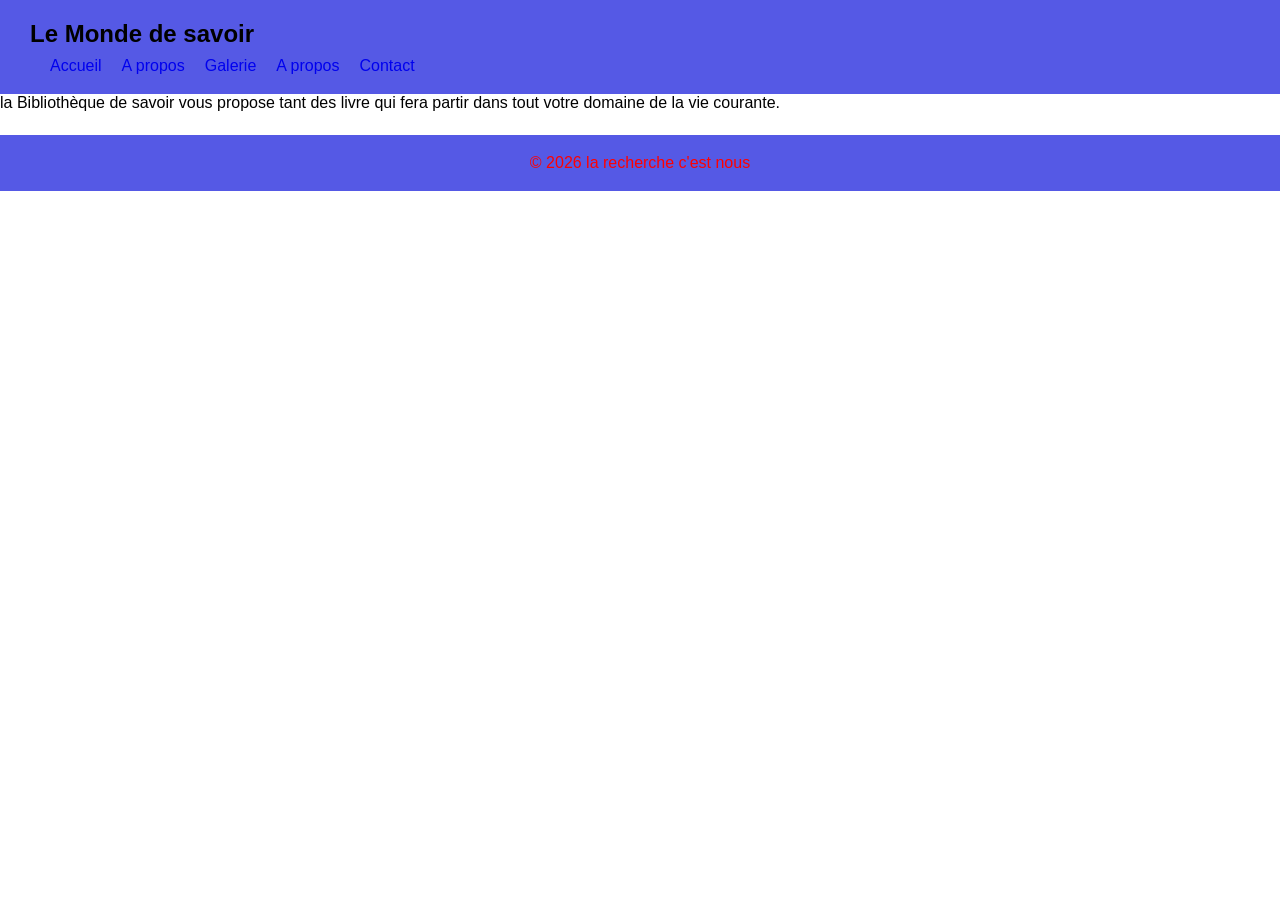
<file: index.html>
<!DOCTYPE html>
<html>
<head>
	<meta charset="utf-8">
	<meta name="viewport" content="width=device-width, initial-scale=1">
	<title>Bibliothèque de savoir</title>
	<link rel="stylesheet" href="styles/style.css">
</head>
<body>
	<header>
		<nav>
			<div class="logo">Le Monde de savoir</div>
			<ul>
				<li><a href="Index.html">Accueil</a></li>
				<li><a href="A propos.html">A propos</a></li>
				<li><a href="Galerie.html">Galerie</a></li>
				<li><a href="Version.html">A propos</a></li>
				<li><a href="Contact.html">Contact</a></li>

			</ul>
	</header>
	<section>
	<h1>Bienvenue dans le monde de savoir</h1>
	<p>La bibliothèque de savoir, c'etait monde reserver pour les chercheurs qui veut ameliorer leur connaissance ou competence dans le monde Scientifique, en fin d'atteindre leurs objectifs scientifiques.</p>
	<p>la Bibliothèque de savoir vous propose tant des livre qui fera partir dans tout votre domaine de la vie courante.</p>
	</section>
	<footer>
		<p>&copy; 2026 la recherche c'est nous</p>
	</footer>

</body>
 <script src="java/script.js"></script>

</html>
</file>
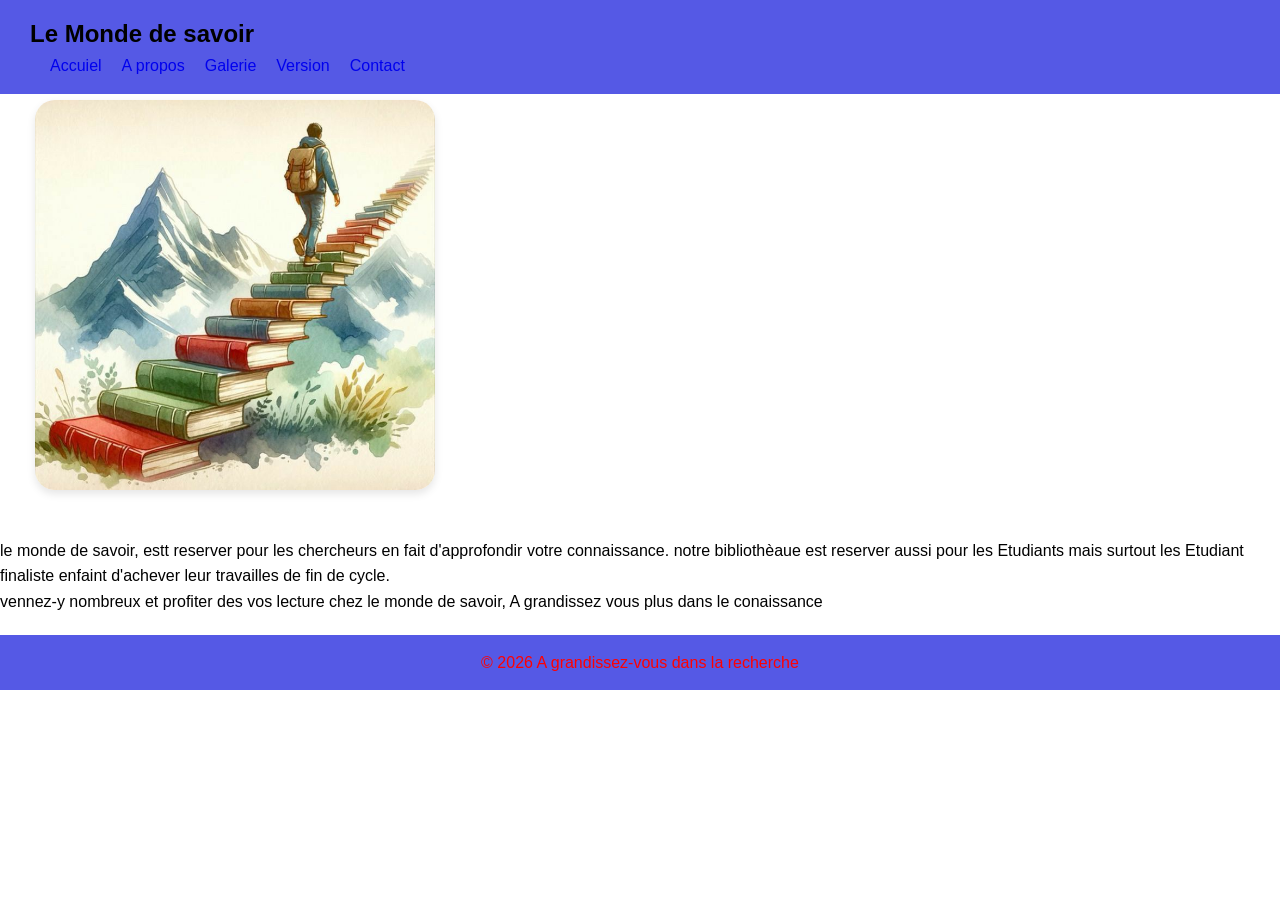
<file: A propos.html>
<!DOCTYPE html>
<html>
<head>
	<meta charset="utf-8">
	<meta name="viewport" content="width=device-width, initial-scale=1">
	<title>Bibliothèque de savoir</title>
	<link rel="stylesheet" href="styles/style.css">
</head>
<body>
	<header>
		<nav>
			<div class="logo">Le Monde de savoir</div>
			<ul>
				<li><a href="Index.html">Accuiel</a></li>
				<li><a href="A propos.html" class="A propos">A propos</a></li>
				<li><a href="Galerie.html">Galerie</a></li>
				<li><a href="Version.html">Version</a></li>
				<li><a href="Contact.html">Contact</a></li>
			</ul>
	</header>
	<main class="main-content">
		<img src="images/mon logo.jpg" alt="notre logo" class="about-img">
		<div class="about-text">
		</main>
	    <P>le monde de savoir, estt reserver pour les chercheurs en fait d'approfondir votre connaissance. notre bibliothèaue est reserver aussi pour les Etudiants mais surtout les Etudiant finaliste enfaint d'achever leur travailles de fin de cycle.</P>
	    <p>vennez-y nombreux et profiter des vos lecture chez le monde de savoir, A grandissez vous plus dans le conaissance</p>
	</div>
</main>
</nav>
</header>
<footer>
     <p>&copy; 2026 A grandissez-vous dans la recherche</p>
</footer> 

</body>
 <script src="java/script.js"></script>

</html>
</file>
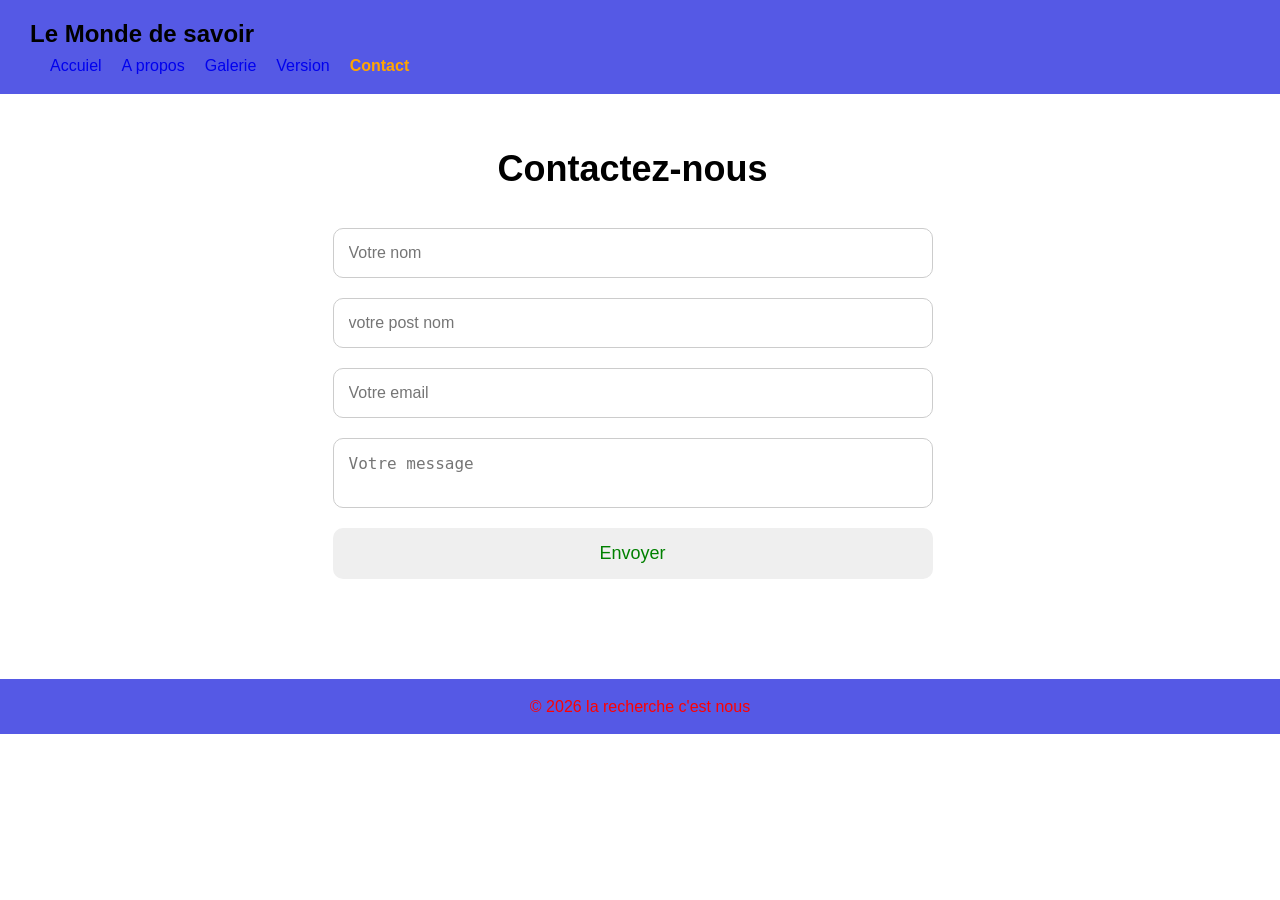
<file: Contact.html>
<!DOCTYPE html>
<html>
<head>
	<meta charset="utf-8">
	<meta name="viewport" content="width=device-width, initial-scale=1">
	<title>Bibliothèque de savoir</title>
	<link rel="stylesheet" href="styles/style.css">
</head>
<body>
	<header>
		<nav>
			<div class="logo">Le Monde de savoir</div>
			<ul>
				<li><a href="Index.html">Accuiel</a></li>
				<li><a href="A propos.html">A propos</a></li>
				<li><a href="Galerie.html">Galerie</a></li>
				<li><a href="Version.html">Version</a></li>
				<li><a href="Contact.html" class="Contact">Contact</a></li>

			</ul>
	</header>
	</header>
	 <main class="main-content">
    <section class="contact">
      <h1>Contactez-nous</h1>
      <form class="contact-form">
        <input type="text" placeholder="Votre nom" required>
        <input type="text" placeholder="votre post nom"required>
        <input type="email" placeholder="Votre email" required>
        <textarea placeholder="Votre message" required></textarea>
        <button type="submit">Envoyer</button>
      </form>
    </section>
  </main>

  <footer>
<p>&copy; 2026 la recherche c'est nous</p>
  </footer>
</body>
 <script src="java/script.js"></script>

</html>
</file>
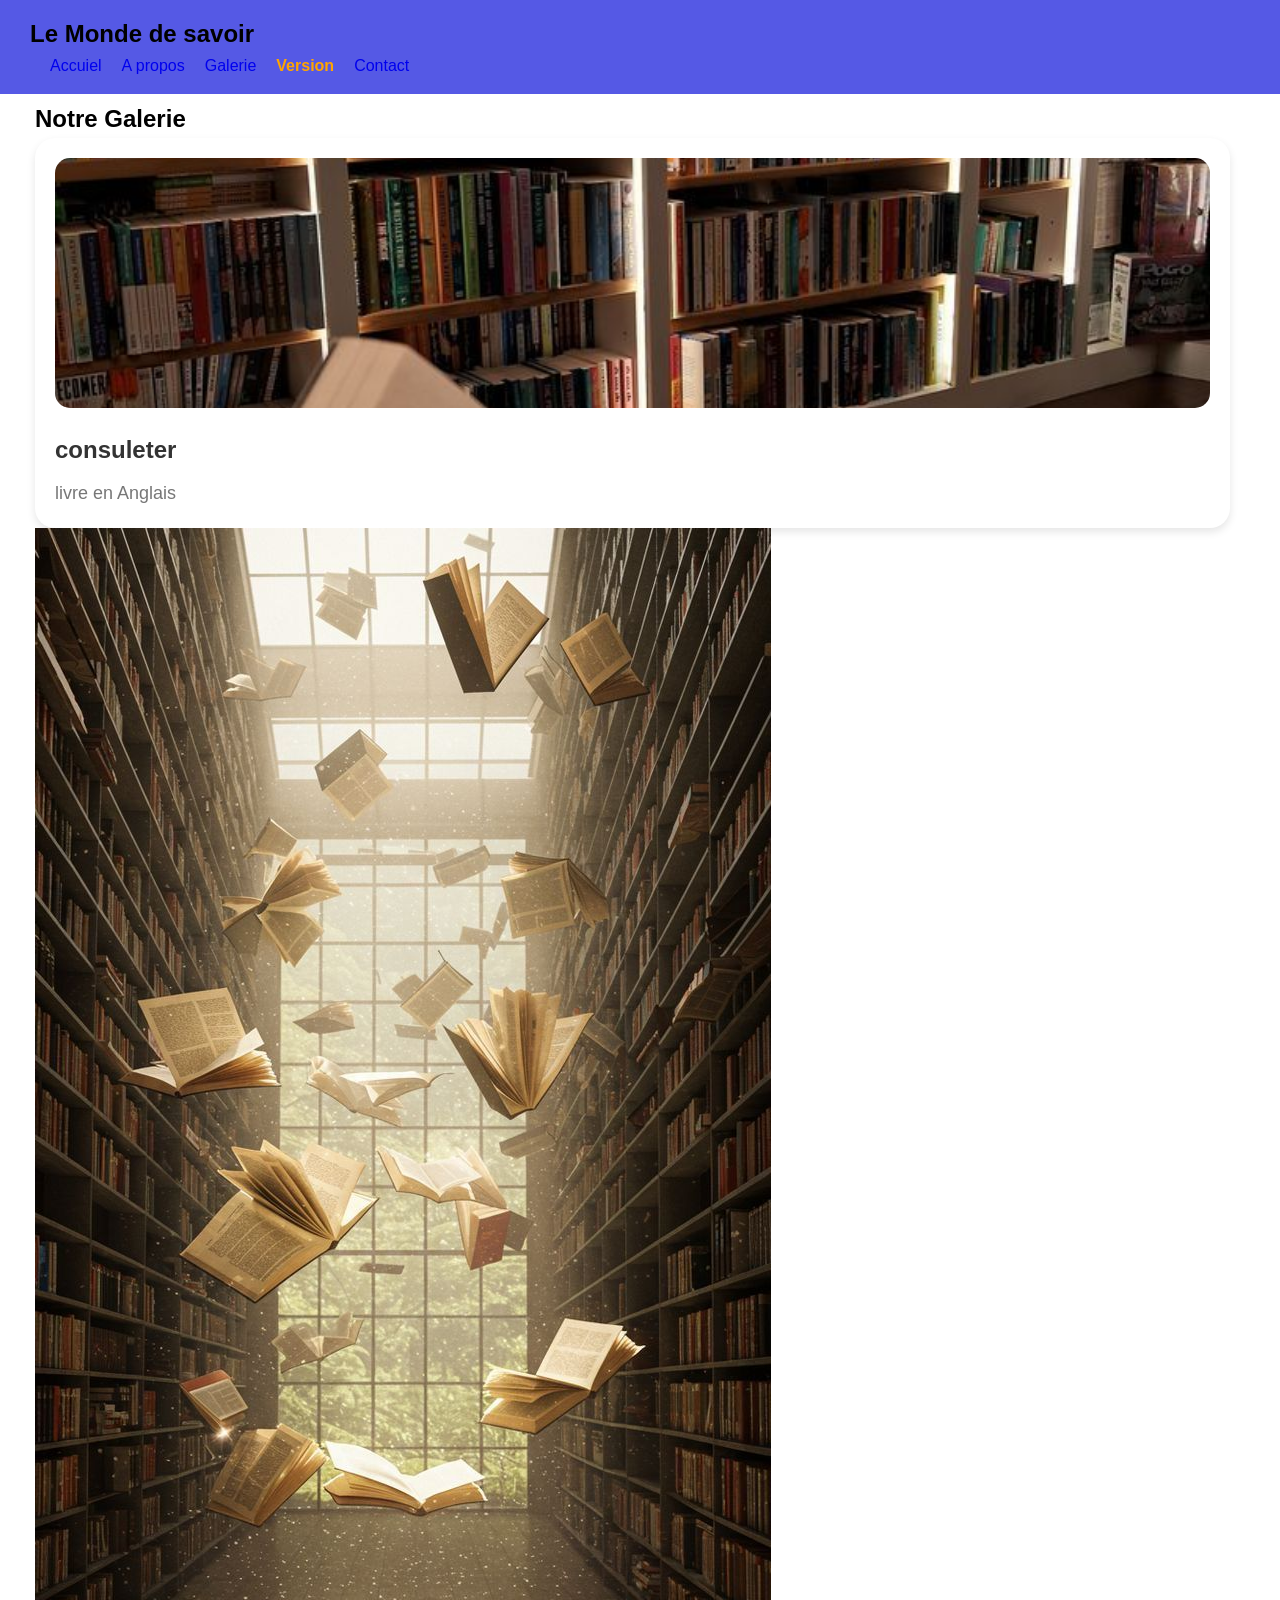
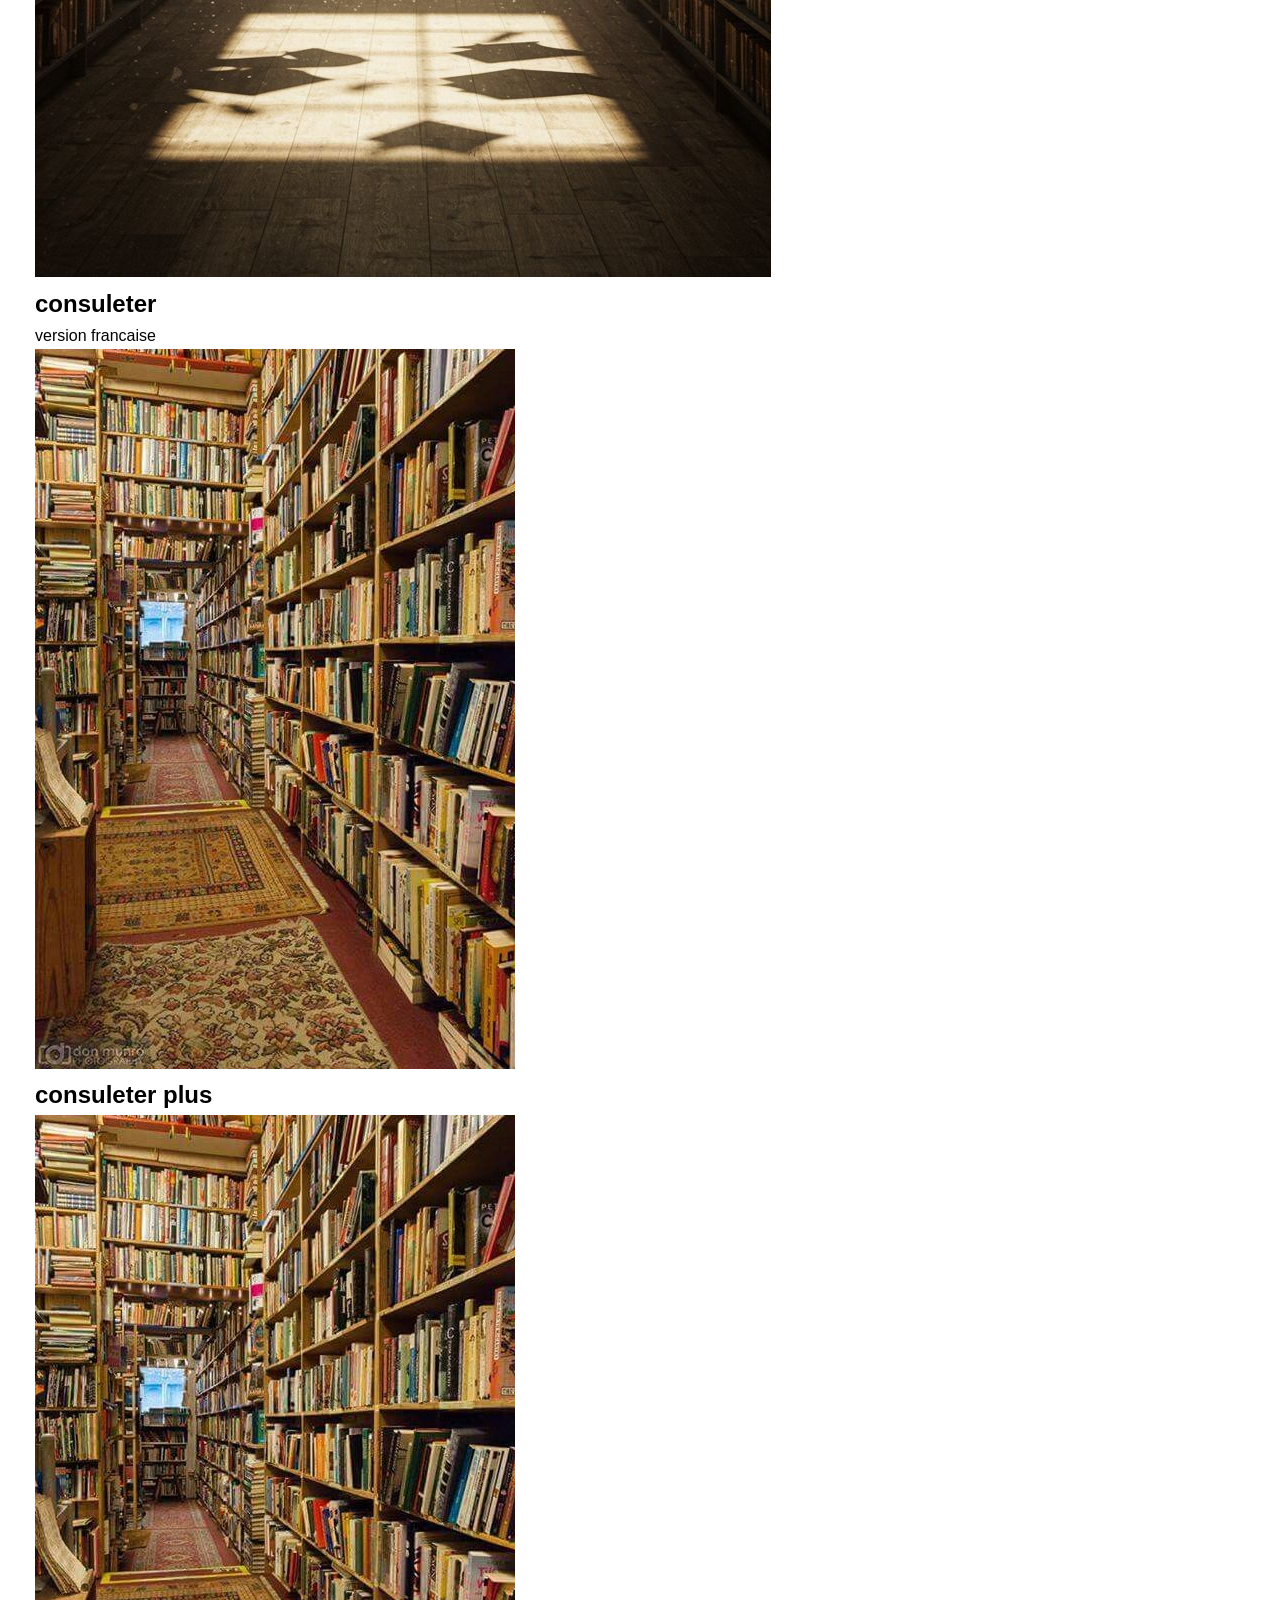
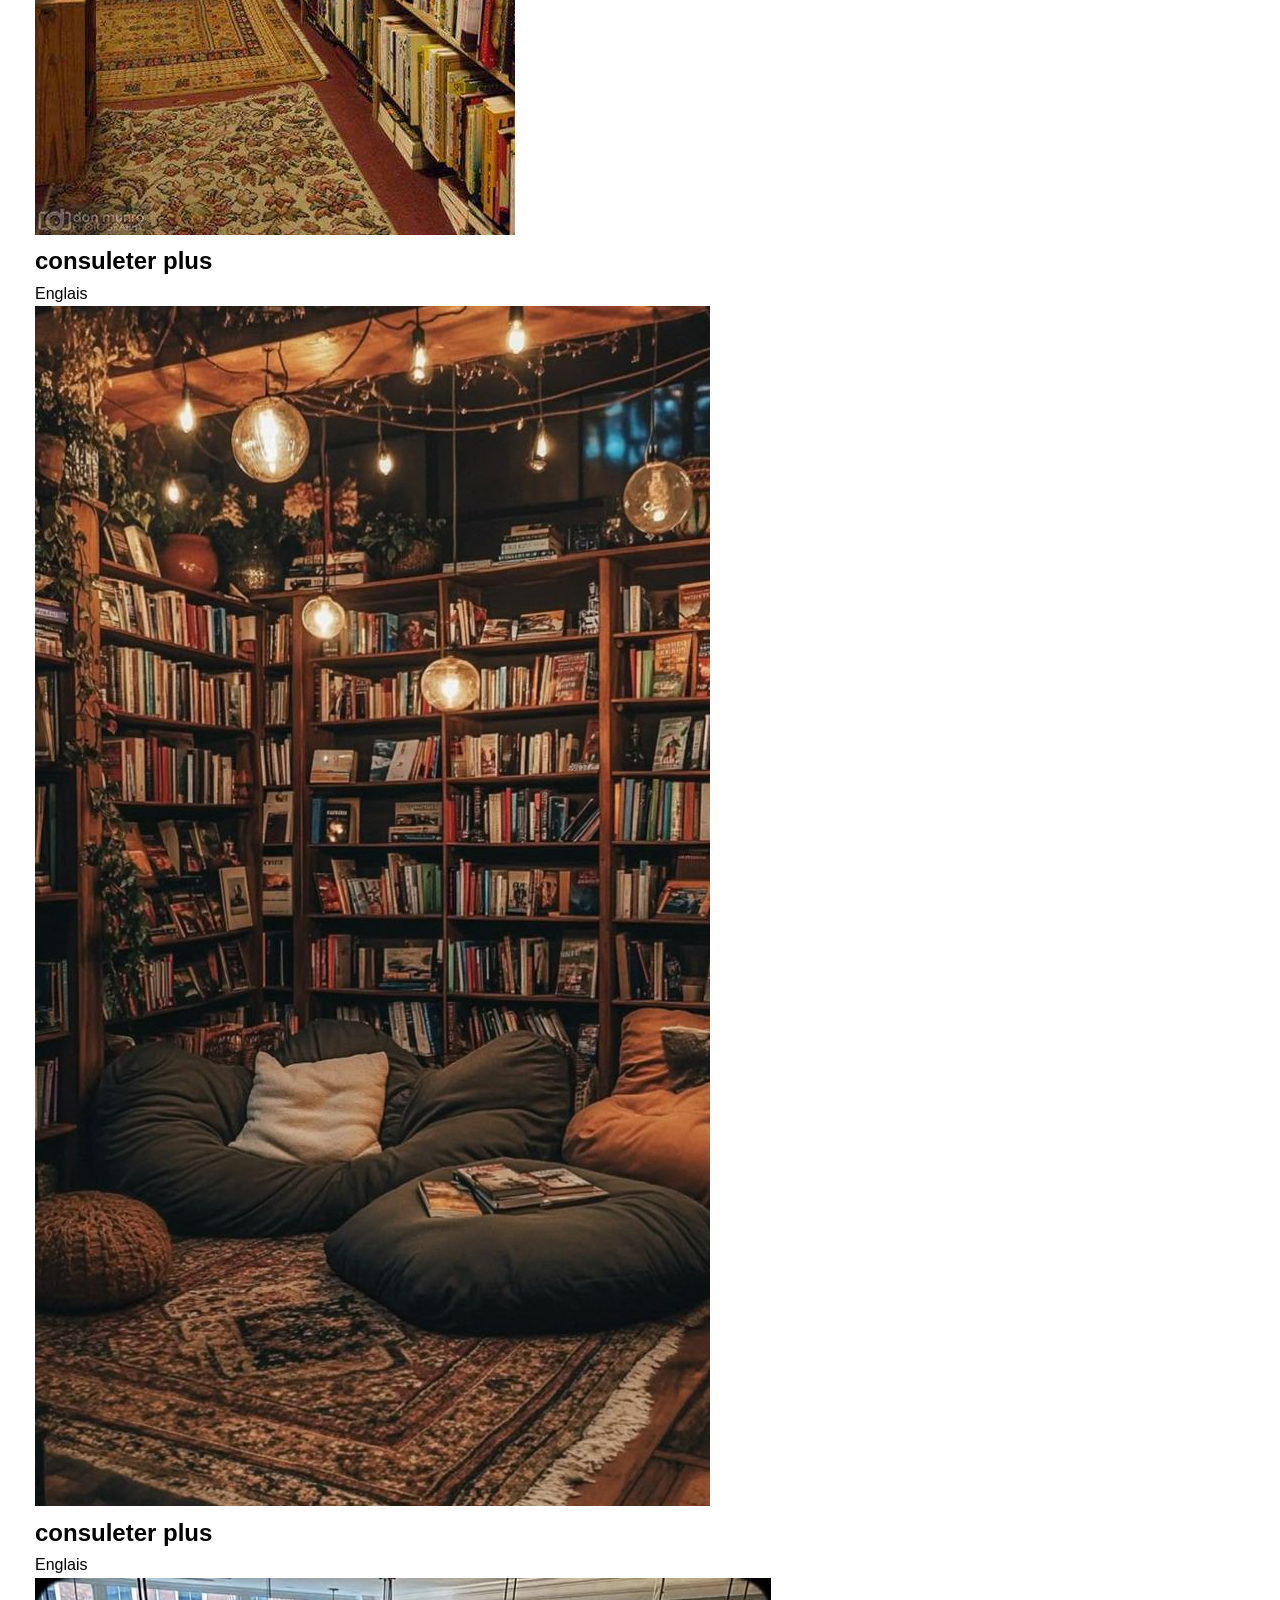
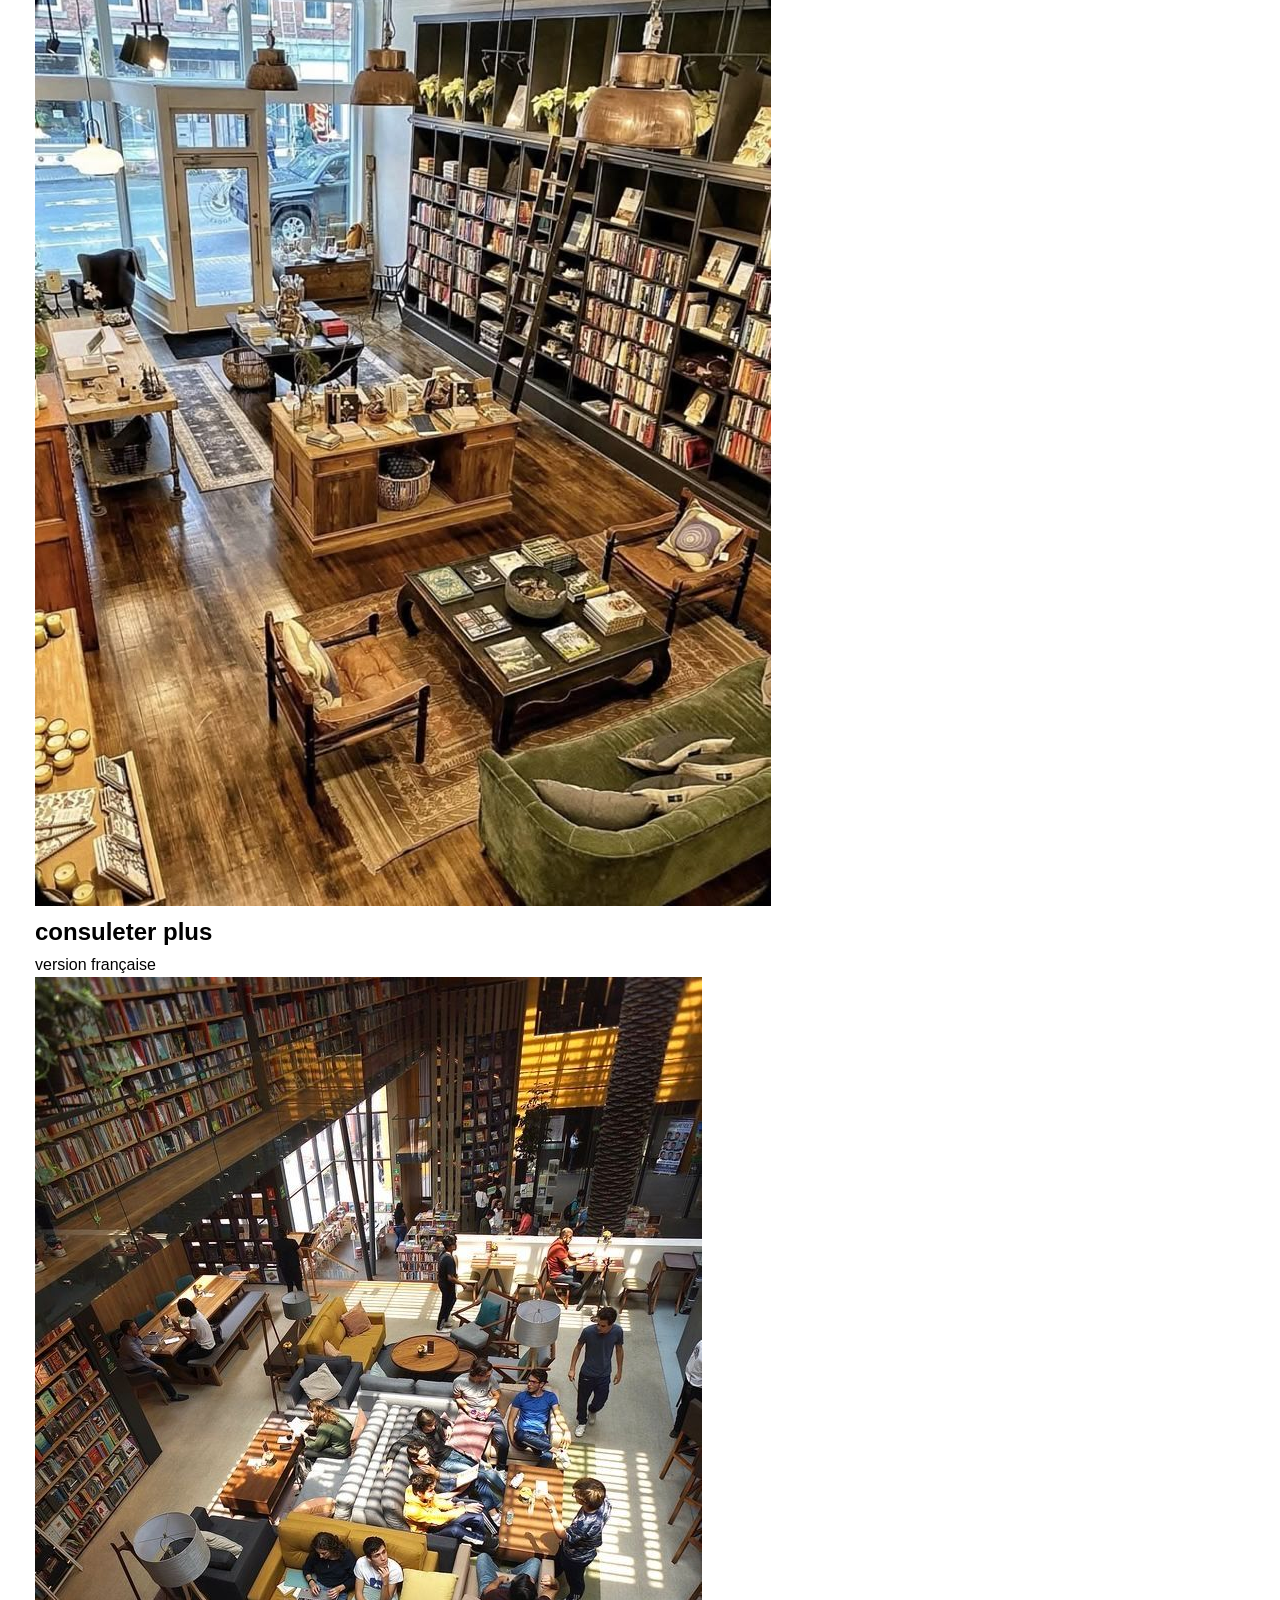
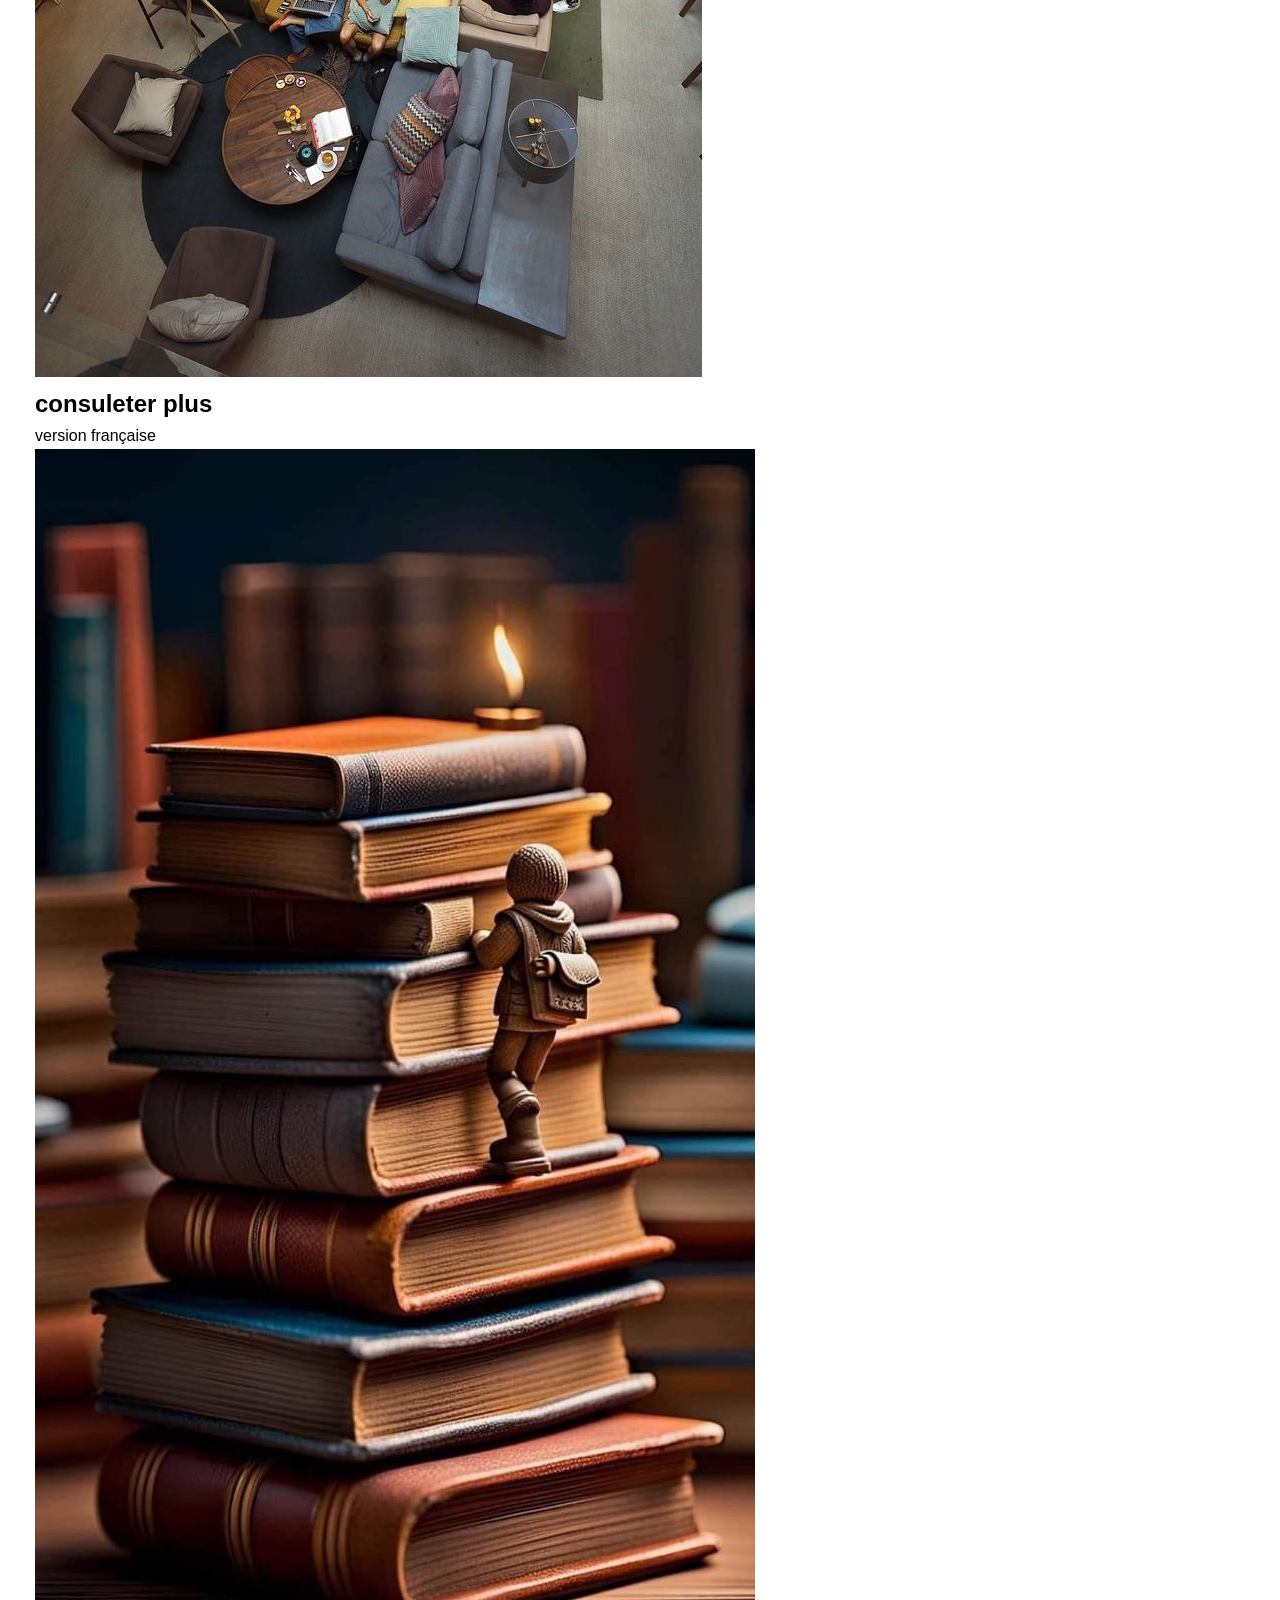
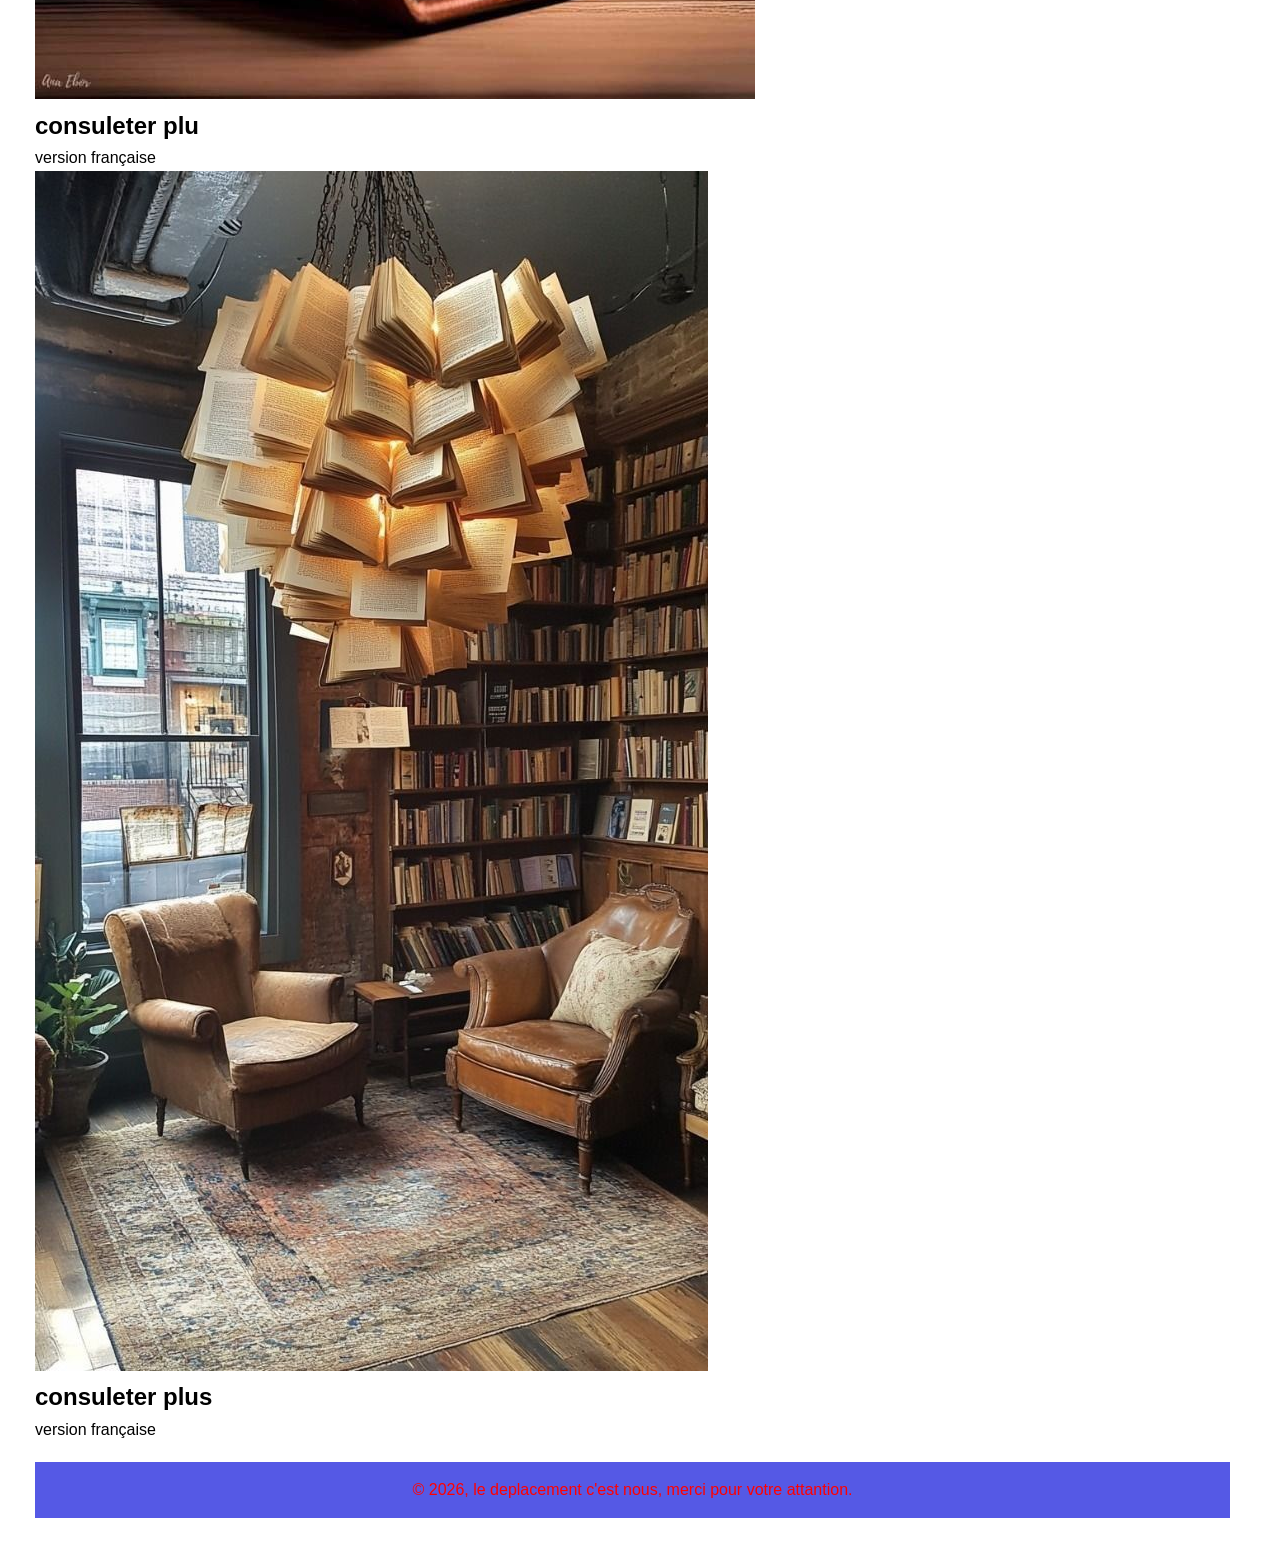
<file: Version.html>
<!DOCTYPE html>
<html>
<head>
	<meta charset="utf-8">
	<meta name="viewport" content="width=device-width, initial-scale=1">
	<title>Bibliothèque de savoir</title>
	<link rel="stylesheet" href="styles/style.css"> 	
</head>
<body>
	<header>
		<nav>
			<div class="logo">Le Monde de savoir</div>
			<ul>
				<li><a href="Index.html">Accuiel</a></li>
				<li><a href="A propos.html">A propos</a></li>
				<li><a href="Galerie.html">Galerie</a></li>
				<li><a href="Version.html" class="Version">Version</a></li>
				<li><a href="Contact.html">Contact</a></li>

			</ul>
	</header>
	<main class="main-content">
    <section class="Galerie">
      <h1>Notre Galerie</h1>
      <div class="Galerie-list">
      	<div class="product">
          <img src="images/decouvre plus.jpg">
          <h2>consuleter</h2>
          <p>livre en Anglais</p>
        </div>

        <div class="Galerie">
          <img src="images/grandir.jpg" >
          <h2>consuleter </h2>
          <p>version francaise</p>
        </div>

        <div class="Galerie">
          <img src="images/monde savoir.jpg" >
          <h2>consuleter plus</h2>
        </div>

        <div class="Galerie">
          <img src="images/monde savoir.jpg">
          <h2>consuleter plus</h2>
          <p>Englais</p>
        </div>
        <div class="Galerie">
          <img src="images/savoir plus.jpg">
          <h2>consuleter plus</h2>
          <p>Englais</p>
        </div>
        <div class="Galerie">
          <img src="images/v4.jpg ">
          <h2>consuleter plus</h2>
          <p>version française</p>
        </div>
        <div class="Galerie">
          <img src="images/v3.jpg" >
          <h2>consuleter plus</h2>
          <p>version française</p>
        </div>
        <div class="Galerie">
          <img src="images/monde.jpg" >
          <h2>consuleter plu</h2>
          <p>version française</p>
        </div>
        <div class="Galerie">
          <img src="images/version 1.jpg" >
          <h2>consuleter plus</h2>
          <p>version française</p>
        </div>
    </section>
     <footer>
    <p>&copy;  2026, le deplacement c'est nous, merci pour votre attantion.</p>
  </footer>
  <script src="java/script.js"></script>

  </main>
</body>

 <script src="java/script.js"></script>

</body>
</html>
</file>
<file: styles/style.css>
* {
    margin: 0;
    padding: 0;
    box-sizing: border-box;
  }
  
  body {
    font-family: 'Poppins', sans-serif;
    line-height: 1.6;
  }
    header {
    background: #5559e5;
    display: flex;
    justify-content: space-between;
    align-items: center;
    padding: 15px 30px;
    position: fixed;
    width: 100%;
    z-index: 1000;
  }
   .main-content img00 .jpg { 
    width: 80%;
    height: auto;
    border: 8px;
  }
  
  .logo {
    color: #orange; 
    font-size: 24px;
    font-weight: bold;
    text-decoration: none;
  }
  .logo spen {
    color: red; 
  
  }
  nav ul {
    list-style: none;
    display: flex;
  }
  
  nav ul li {
    margin-left: 20px;
  }
  
  nav ul li a {
    text-decoration: none;
    color: #orange;
    font-weight: 500;
  }
  
  .hero {
    height: 100vh;
    background: url('../images/super.jpg') no-repeat center center/cover;
    display: flex;
    flex-direction: column;
    justify-content: center;
    align-items: center;
    text-align: center;
    color: white;
    padding: 0 20px;
  }
  
  . p {
    font-weight: 300;
    color:#green;
  }
  
  .btn {
    background:palevioletred;
    color: orange;
    padding: 12px 25px;
    text-decoration: none;
    font-size: 18px;
    border-radius: 30px;
    transition: background 0.3s;
  }
  
  .btn:hover {
    background: #orange;
  }
  
  footer {
    background: #5559e5;
    color: red;
    text-align: center;
    padding: 15px 0;
    margin-top: 20px;
  }
  
  /* Responsive Design */
  @media (max-width: 768px) {
    nav ul {
      flex-direction: column;
      background: white;
      position: absolute;
      top: 60px;
      right: 30px;
      display: none;
      width: 200px;
      border: 1px solid #ddd;
    }
  
    nav ul.show {
      display: flex;
    }
  
    .menu-toggle {
      display: block;
      cursor: pointer;
    }
  }
  .main-content {
    padding: 100px 20px 40px;
    margin-right: 30px;
    margin-left: 15px;
  }
  /* A propos */
  .ul {
    align-items: center;
    justify-content: center;
    text-align: center;
  }
  .p {
    align-items: center;
    text-align: center;
  }
  .products {
    text-align: center;
  }
  
  .products h1 {
    font-size: 36px;
    margin-bottom: 30px;
  }
  
  .product-list {
    display: grid;
    grid-template-columns: repeat(auto-fit, minmax(250px, 1fr));
    gap: 30px;
    padding: 0 20px;
  }
  
  .product {
    background: #fff;
    padding: 20px;
    border-radius: 20px;
    box-shadow: 0 4px 8px rgba(0,0,0,0.1);
    transition: transform 0.3s;
  }
  
  .product:hover {
    transform: translateY(-5px);
  }
  
  .product img {
    width: 100%;
    height: 250px;
    object-fit: cover;
    border-radius: 15px;
    margin-bottom: 15px;
  }
  
  .product h2 {
    font-size: 24px;
    margin-bottom: 10px;
    color: #333;
  }
  
  .product p {
    font-size: 18px;
    color: #777;
  }
  .about {
    text-align: center;
    padding: 40px 20px;
  }
  
  .about h1 {
    font-size: 36px;
    margin-bottom: 30px;
  }
  
  .about-content {
    display: flex;
    flex-wrap: wrap;
    justify-content: center;
    align-items: center;
    gap: 40px;
  }
  
  .about-img {
    width: 400px;
    max-width: 90%;
    border-radius: 20px;
    box-shadow: 0 4px 8px rgba(0,0,0,0.1);
  }
  
  .about-text {
    max-width: 600px;
    text-align: left;
  }
  
  .about-text p {
    font-size: 18px;
    margin-bottom: 20px;
    color: #555;
  }
  
  /* Responsive pour mobiles */
  @media (max-width: 768px) {
    .about-content {
      flex-direction: column;
      text-align: center;
    }
    
    .about-text {
      text-align: center;
    }
  }
  .Images {
    text-align: center;
    padding: 40px 20px;
  }
  
  .Images h1 {
    font-size: 36px;
    margin-bottom: 30px;
  }
  
  .images-grid {
    display: grid;
    grid-template-columns: repeat(auto-fit, minmax(250px, 1fr));
    gap: 20px;
    padding: 0 20px;
  }
  
  . {
    overflow: hidden;
    border-radius: 20px;
    box-shadow: 0 4px 8px rgba(0,0,0,0.1);
  }
  
  .Images img {
    width: 100%;
    height: 250px;
    object-fit: cover;
    transition: transform 0.3s;
  }
  
  .Images img:hover {
    transform: scale(1.1);
  }
  .contact {
    text-align: center;
    padding: 40px 20px;
  }
  
  .contact h1 {
    font-size: 36px;
    margin-bottom: 30px;
  }
  
  .contact-form {
    max-width: 600px;
    margin: 0 auto;
    display: flex;
    flex-direction: column;
    gap: 20px;
  }
  
  .contact-form input,
  .contact-form textarea {
    width: 100%;
    padding: 15px;
    border: 1px solid #ccc;
    border-radius: 10px;
    font-size: 16px;
    resize: none;
  }
  
  .contact-form button {
    background-color: #green;
    color: green;
    padding: 15px;
    border: none;
    border-radius: 10px;
    font-size: 18px;
    cursor: pointer;
    transition: background-color 0.3s;
  }
  
  .contact-form button:hover {
    background-color:  #green;
  }

.menu-toggle {
  display: none;
  font-size: 28px;
  color: white;
  cursor: pointer;
}
@media (max-width: 768px) {
  .menu-toggle {
    display: block;
  }
}
/* Menu mobile */
.menu-toggle {
    display: none;
    font-size: 28px;
    cursor: pointer;
    color: white;
}

nav ul.active {
    display: block;
}

.active-link {
    color: orange;
    font-weight: bold;
}

/* Mobile */
@media (max-width: 768px) {
    nav ul {
        display: none;
        flex-direction: column;
    }

    .menu-toggle {
        display: block;
    }
}
</file>
